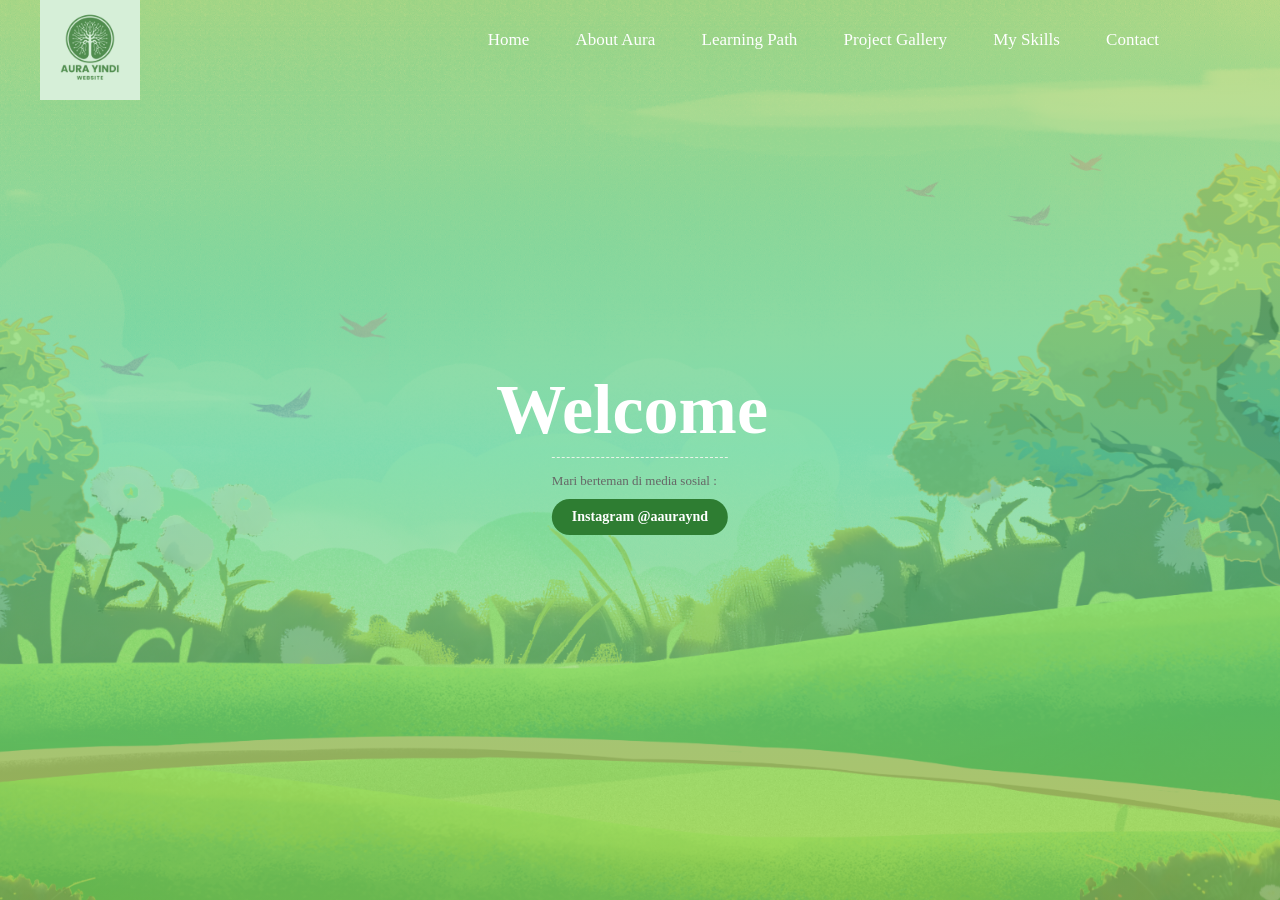
<file: index.html>
<!DOCTYPE html>
<html lang="en">

<head>
    <title>WEB AURA</title>
    <link rel="stylesheet" href="lagi.css">
</head>

<body>
    <header>
        <div class="main">
            <dir class="logo">
                <img src="WEBSITE.png">
            </dir>
            <ul>
                <li class="active"><a href="index.html"><i class="fa-regular fa-house"></i>Home</a></li>
                <li><a href="by2.html" target="_blank">About Aura</a></li>
                <li><a href="learning.html" target="_blank">Learning Path</a></li>
                <li><a href="galery.html" target="_blank">Project Gallery</a></li>
                <li><a href="pres.html" target="_blank">My Skills</a></li>
                <li><a href="cntc.html" target="_blank">Contact</a></li>
            </ul>
        </div>
        <div class="title">
            <h1>Welcome</h1>
        </div>
        <div class="button">
            <div class="social-links">
                <link rel="stylesheet" href="scm.css">
                <p>Mari berteman di media sosial :</p>
                <a href="https://www.instagram.com/aauraynd" target="_blank" class="btn-ig">
                    Instagram @aauraynd
                </a>
            </div>
        </div>
    </header>
</body>

</html>
</file>
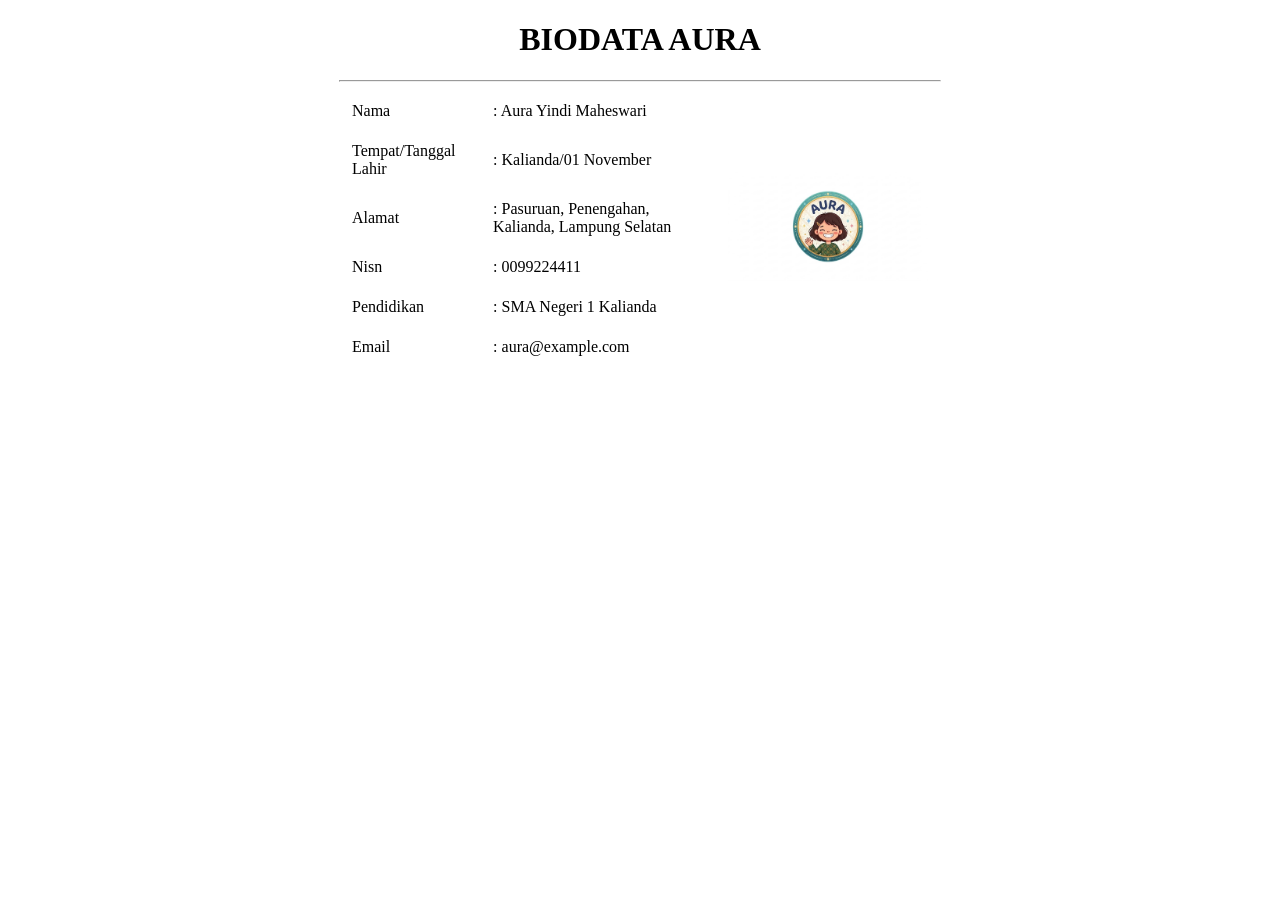
<file: bio.html>
<!DOCTYPE html>
<html lang="en">

<head>
    <meta charset="UTF-8">
    <meta http-equiv="X-UA-Compatible" content="IE=edge">
    <meta name="viewport" content="width=device-width, initial-scale=1.0">
    <title>About Aura</title>
</head>

<body>

    <h1 align="center">BIODATA AURA</h1>
    <hr width="600px">

    <table align="center" cellpadding="10px" width="600px">
        <tr>
            <td>Nama</td>
            <td>: Aura Yindi Maheswari</td>
            <td rowspan="6" align="center"><img src="logo.jpg" width="200px"></td>
        </tr>
        <tr>
            <td>Tempat/Tanggal Lahir</td>
            <td>: Kalianda/01 November</td>
        </tr>
        <tr>
            <td>Alamat</td>
            <td>: Pasuruan, Penengahan, Kalianda, Lampung Selatan</td>
        </tr>
        <tr>
            <td>Nisn</td>
            <td>: 0099224411</td>
        </tr>
        <tr>
            <td>Pendidikan</td>
            <td>: SMA Negeri 1 Kalianda</td>
        </tr>
        <tr>
            <td>Email</td>
            <td>: aura@example.com</td>
        </tr>
    </table>

</body>

</html>
</file>
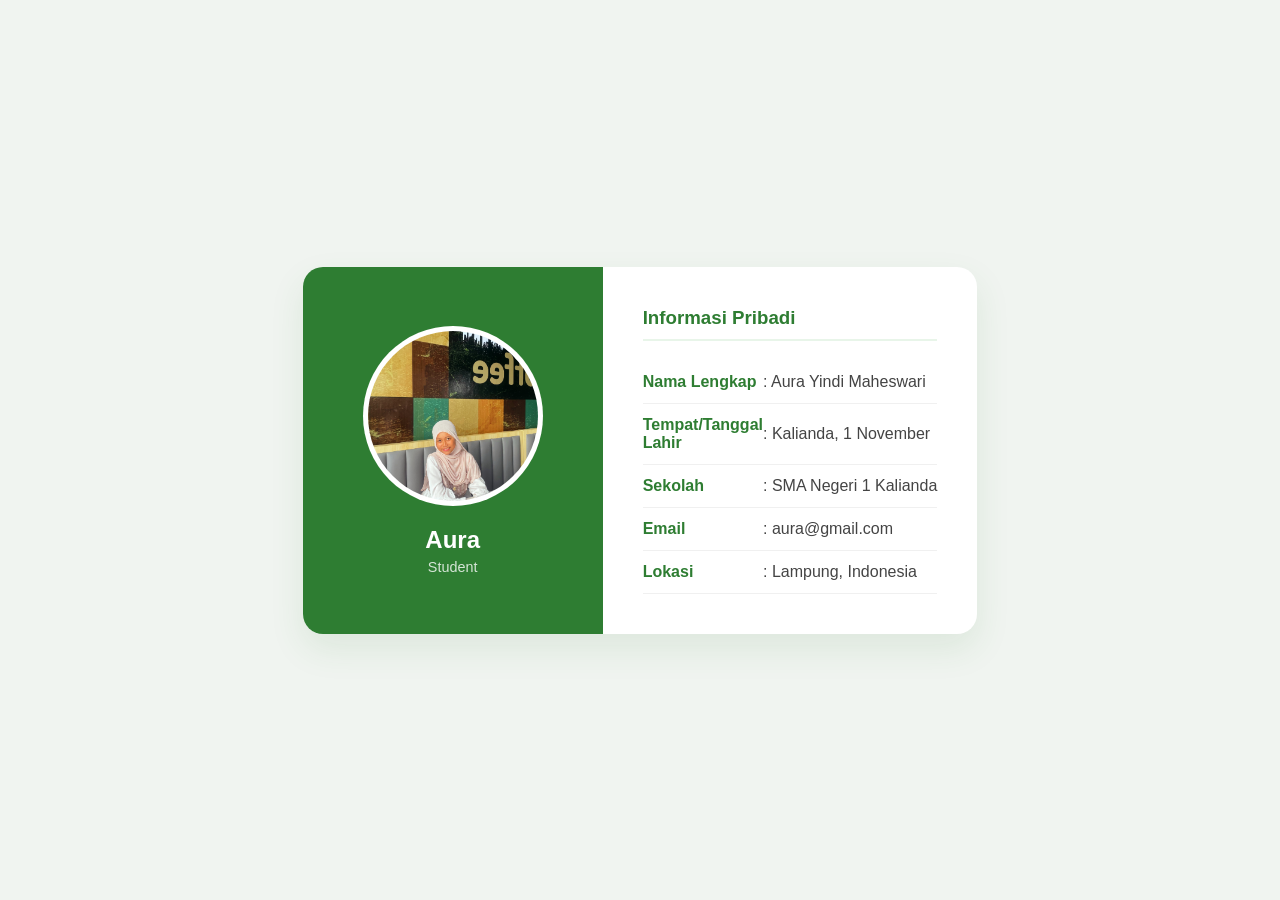
<file: biyo.html>
<!DOCTYPE html>
<html lang="id">

<head>
    <meta charset="UTF-8">
    <meta name="viewport" content="width=device-width, initial-scale=1.0">
    <title>Biodata Diri - Aura</title>
    <link rel="stylesheet" href="biyoo.css">
</head>

<body>
    <div class="container">
        <div class="biodata-card">
            <div class="profile-section">
                <div class="profile-frame">
                    <img src="IMG_20260217_190346.jpg" alt="Foto Profil Aura">
                </div>
                <h2>Aura</h2>
                <p class="tagline">Student</p>
            </div>

            <div class="info-section">
                <h3>Informasi Pribadi</h3>
                <hr>
                <table class="biodata-table">
                    <tr>
                        <td><strong>Nama Lengkap</strong></td>
                        <td>: Aura Yindi Maheswari</td>
                    </tr>
                    <tr>
                        <td><strong>Tempat/Tanggal Lahir</strong></td>
                        <td>: Kalianda, 1 November</td>
                    </tr>
                    <tr>
                        <td><strong>Sekolah</strong></td>
                        <td>: SMA Negeri 1 Kalianda</td>
                    </tr>
                    <tr>
                        <td><strong>Email</strong></td>
                        <td>: aura@gmail.com</td>
                    </tr>
                    <tr>
                        <td><strong>Lokasi</strong></td>
                        <td>: Lampung, Indonesia</td>
                    </tr>
                </table>
            </div>
        </div>
    </div>
</body>

</html>
</file>
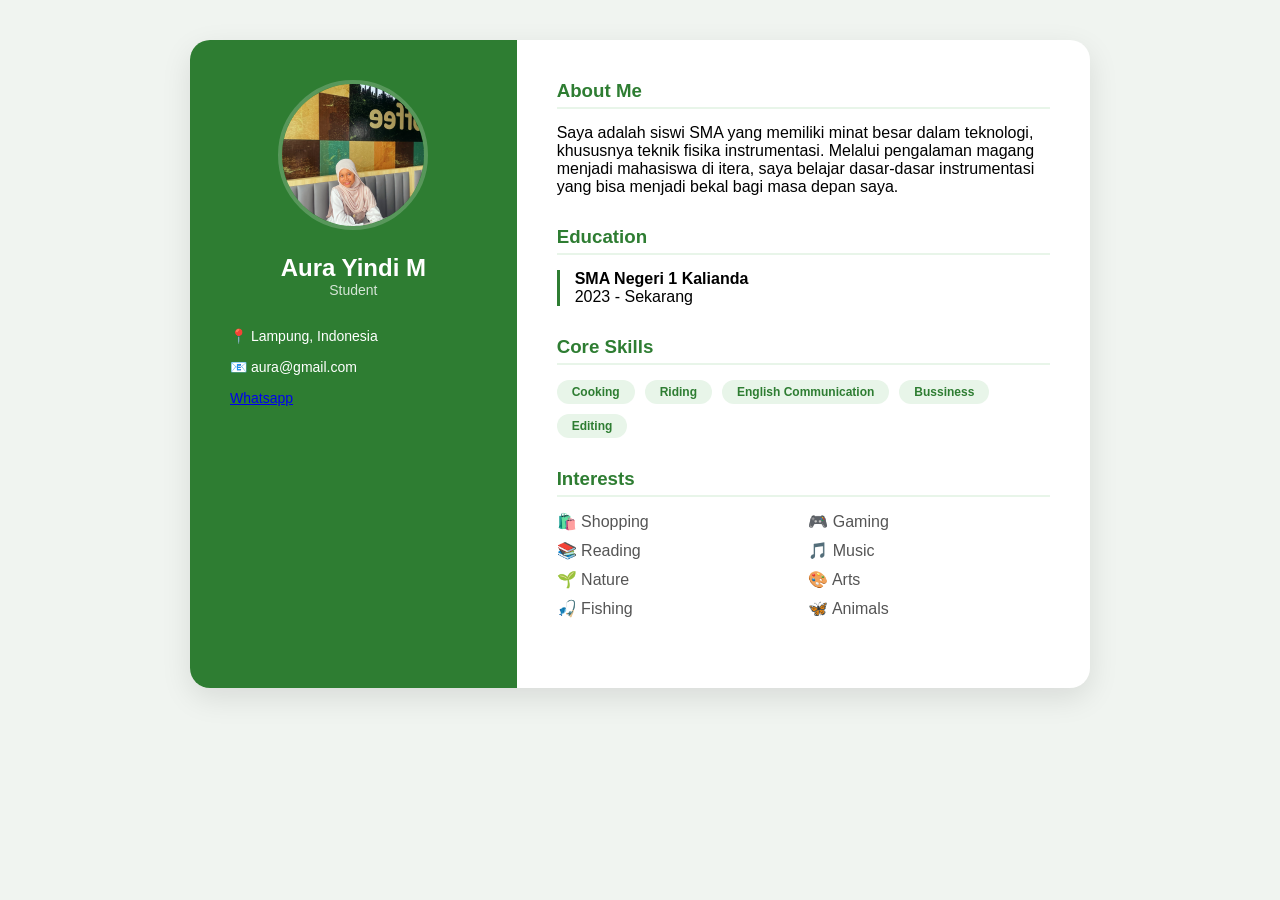
<file: by2.html>
<!DOCTYPE html>
<html lang="id">

<head>
    <meta charset="UTF-8">
    <meta name="viewport" content="width=device-width, initial-scale=1.0">
    <title>Biodata Lengkap - Aura</title>
    <link rel="stylesheet" href="byy2.css">
</head>

<body>
    <div class="container">
        <div class="biodata-wrapper">

            <div class="sidebar">
                <div class="profile-img">
                    <img src="IMG_20260217_190346.jpg" alt="Aura">
                </div>
                <h2>Aura Yindi M</h2>
                <p class="role">Student</p>

                <div class="contact-info">
                    <div class="info-item">
                        <span>📍</span> Lampung, Indonesia
                    </div>
                    <div class="info-item">
                        <span>📧</span> aura@gmail.com
                    </div>
                    <a href="https://wa.me/qr/FFRABJQ4OCVFO1" target="_blank" class="wa-link">
                        Whatsapp
                    </a>
                </div>
            </div>

            <div class="main-content">
                <section>
                    <h3>About Me</h3>
                    <p>Saya adalah siswi SMA yang memiliki minat besar dalam teknologi, khususnya teknik fisika
                        instrumentasi.
                        Melalui pengalaman magang menjadi mahasiswa di itera, saya belajar dasar-dasar
                        instrumentasi yang bisa menjadi bekal bagi masa depan saya.</p>
                </section>

                <section>
                    <h3>Education</h3>
                    <div class="timeline">
                        <div class="timeline-item">
                            <h4>SMA Negeri 1 Kalianda</h4>
                            <p>2023 - Sekarang</p>
                        </div>
                    </div>
                </section>

                <section>
                    <h3>Core Skills</h3>
                    <div class="skills-badges">
                        <span class="badge">Cooking</span>
                        <span class="badge">Riding</span>
                        <span class="badge">English Communication</span>
                        <span class="badge">Bussiness</span>
                        <span class="badge">Editing</span>
                    </div>
                </section>

                <section>
                    <h3>Interests</h3>
                    <div class="interests">
                        <span>🛍️ Shopping</span>
                        <span>🎮 Gaming</span>
                        <span>📚 Reading</span>
                        <span>🎵 Music</span>
                        <span>🌱 Nature</span>
                        <span>🎨 Arts</span>
                        <span>🎣 Fishing</span>
                        <span>🦋 Animals</span>
                    </div>
                </section>
            </div>

        </div>
    </div>
</body>

</html>
</file>
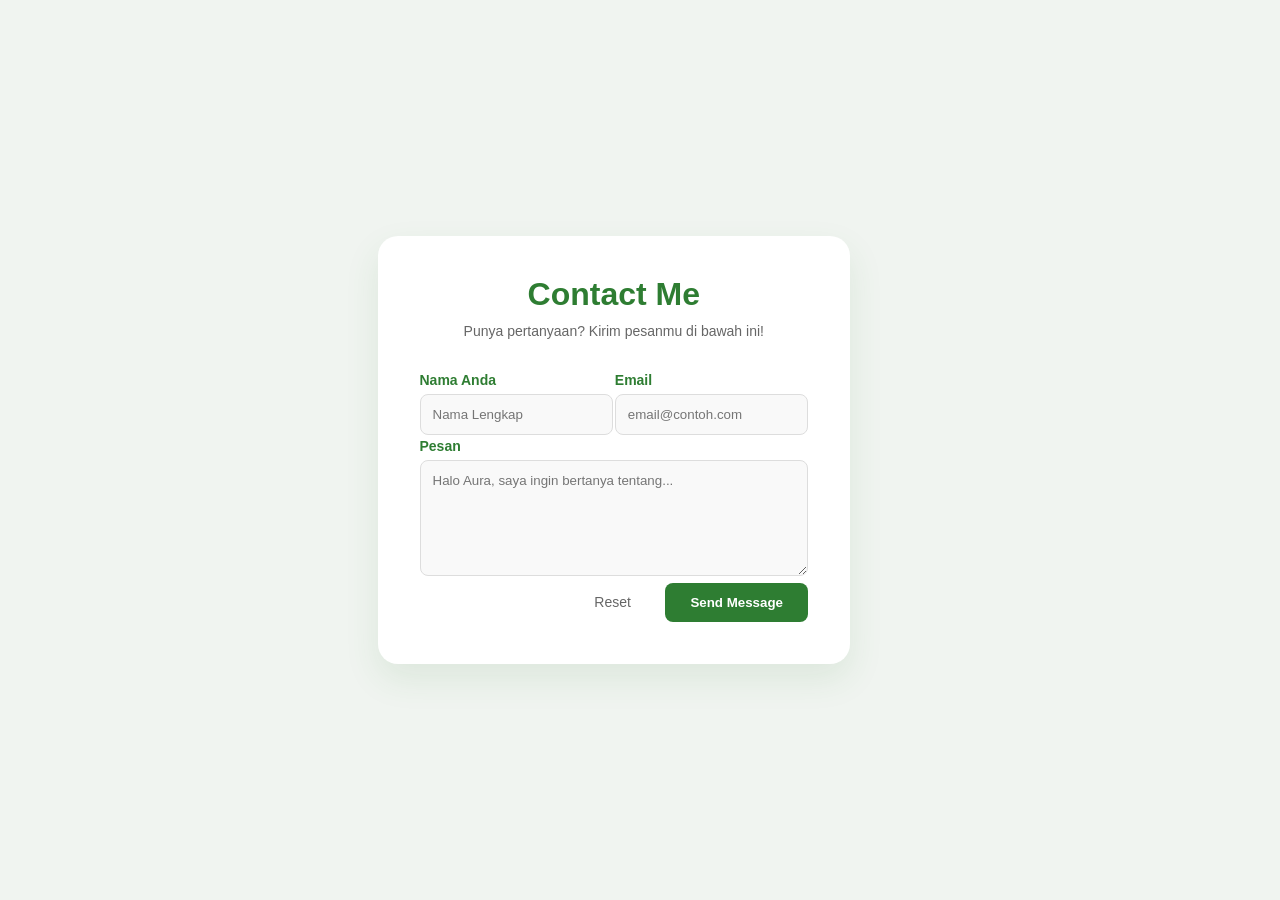
<file: cntc.html>
<!DOCTYPE html>
<html lang="id">

<head>
    <meta charset="UTF-8">
    <meta name="viewport" content="width=device-width, initial-scale=1.0">
    <title>Contact Aura</title>
    <link rel="stylesheet" href="cntc2.css">
</head>

<body>
    <div class="container">
        <div class="contact-box">
            <div class="main-title">
                <h1>Contact Me</h1>
                <p>Punya pertanyaan? Kirim pesanmu di bawah ini!</p>
            </div>

            <form action="">
                <table width="100%" cellpadding="10" border="0">
                    <tr>
                        <td>
                            <label>Nama Anda</label><br>
                            <input type="text" name="name" placeholder="Nama Lengkap" required />
                        </td>
                        <td>
                            <label>Email</label><br>
                            <input type="email" name="email" placeholder="email@contoh.com" required />
                        </td>
                    </tr>
                    <tr>
                        <td colspan="2">
                            <label>Pesan</label><br>
                            <textarea name="pesan" cols="50" rows="6"
                                placeholder="Halo Aura, saya ingin bertanya tentang..."></textarea>
                        </td>
                    </tr>
                    <tr>
                        <td colspan="2" align="right">
                            <input type="reset" value="Reset" class="btn-reset" />
                            <input type="submit" value="Send Message" class="btn-submit" />
                        </td>
                    </tr>
                </table>
            </form>
        </div>
    </div>
</body>

</html>
</file>
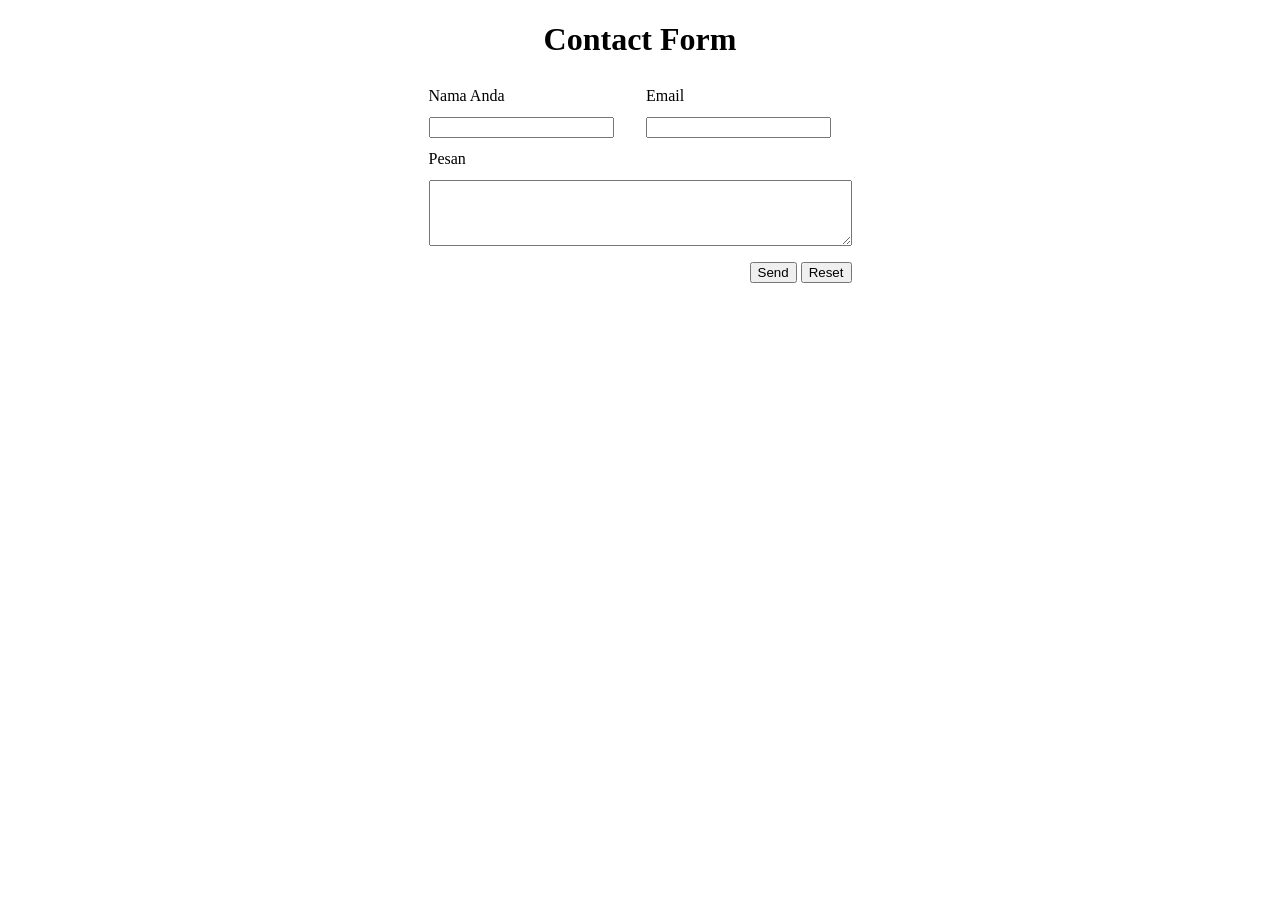
<file: contact.html>
<!DOCTYPE html>
<html lang="en">

<head>
    <meta charset="UTF-8">
    <meta http-equiv="X-UA-Compatible" content="IE=edge">
    <meta name="viewport" content="width=device-width, initial-scale=1.0">
    <title>Contact</title>
</head>

<body>
    <form action="">
        <h1 align="center"> Contact Form</h1>
        <table align="center" width="400px" cellpadding="5" border="0">
            <tr>
                <td>Nama Anda</td>
                <td>Email</td>
            </tr>
            <tr>
                <td><input type="text" name="name" size="21" /></td>
                <td><input type="email" name="email" size="21" /></td>
            </tr>
            <tr>
                <td colspan="2">Pesan</td>
            </tr>
            <tr>
                <td colspan="2">
                    <textarea name="pesan" cols="50" rows="4"></textarea>
                </td>
            </tr>
            <tr>
                <td colspan="2" align="right">
                    <input type="submit" value="Send" />
                    <input type="reset" value="Reset" />
                </td>
            </tr>
        </table>
    </form>
</body>

</html>
</file>
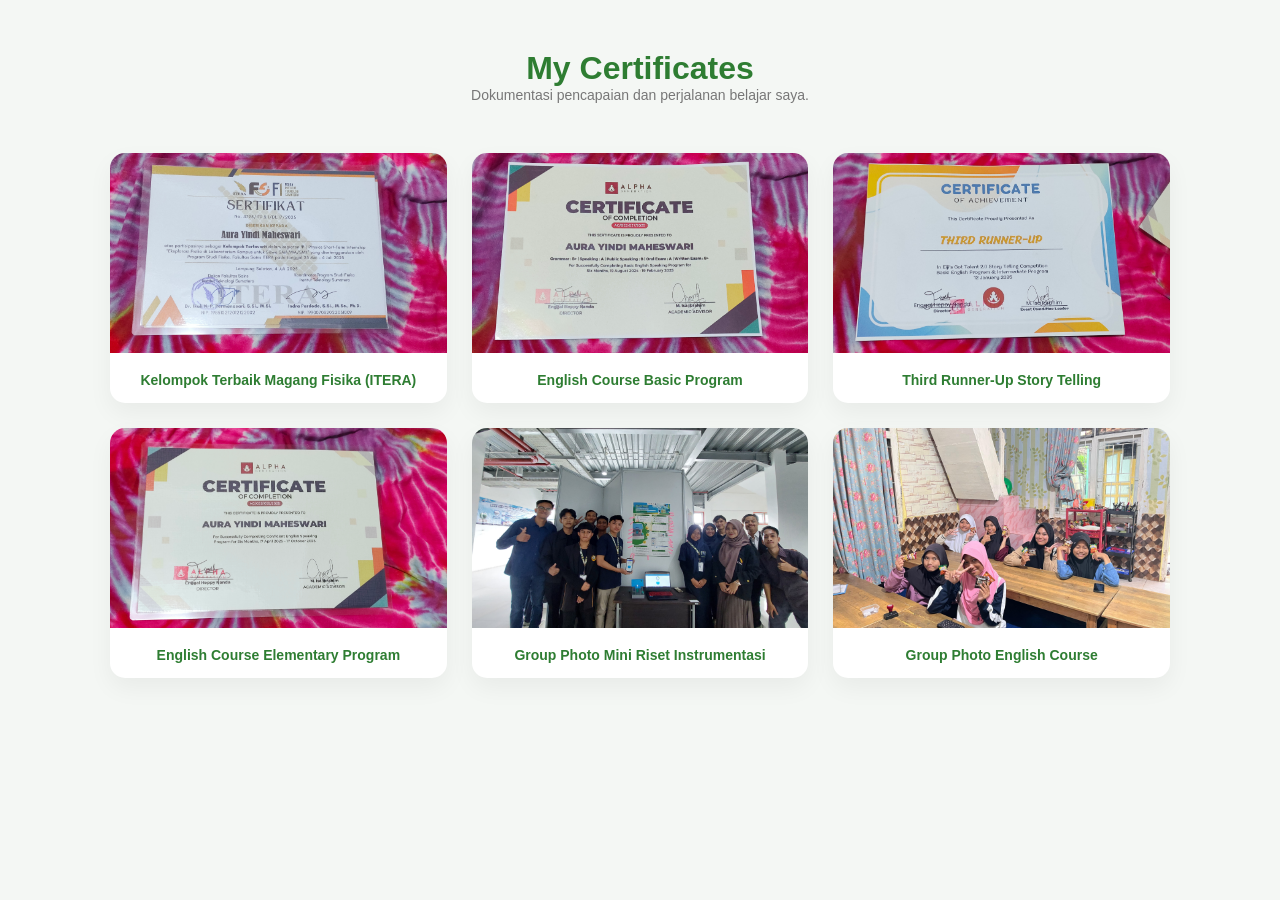
<file: galery.html>
<!DOCTYPE html>
<html lang="id">

<head>
    <meta charset="UTF-8">
    <meta name="viewport" content="width=device-width, initial-scale=1.0">
    <title>Gallery Aura</title>
    <link rel="stylesheet" href="empat.css">
</head>

<body>
    <div class="container">
        <div class="main-title">
            <h1>My Certificates</h1>
            <p>Dokumentasi pencapaian dan perjalanan belajar saya.</p>
        </div>

        <div class="gallery-grid">
            <div class="gallery-item">
                <img src="IMG20260308161524.jpg" onclick="openModal(this)" />
                <div class="desc">Kelompok Terbaik Magang Fisika (ITERA)</div>
            </div>

            <div class="gallery-item">
                <img src="IMG20260308161533.jpg" onclick="openModal(this)" />
                <div class="desc">English Course Basic Program</div>
            </div>

            <div class="gallery-item">
                <img src="IMG20260308161543.jpg" onclick="openModal(this)" />
                <div class="desc">Third Runner-Up Story Telling</div>
            </div>

            <div class="gallery-item">
                <img src="IMG20260308161556.jpg" onclick="openModal(this)" />
                <div class="desc">English Course Elementary Program</div>
            </div>

            <div class="gallery-item">
                <img src="Photo from Aura.jpg" onclick="openModal(this)" />
                <div class="desc">Group Photo Mini Riset Instrumentasi</div>
            </div>

            <div class="gallery-item">
                <img src="gr.jpg" onclick="openModal(this)" />
                <div class="desc">Group Photo English Course</div>
            </div>
        </div>

        <div id="myModal" class="modal">
            <span class="close" onclick="closeModal()">&times;</span>
            <img class="modal-content" id="img01">
            <div id="caption"></div>
        </div>
    </div>

    <script>
        function openModal(element) {
            document.getElementById("myModal").style.display = "block";
            document.getElementById("img01").src = element.src;
        }

        function closeModal() {
            document.getElementById("myModal").style.display = "none";
        }

        var modal = document.getElementById("myModal");
        window.onclick = function (event) {
            if (event.target == modal) {
                modal.style.display = "none";
            }
        }
    </script>
</body>

</html>
</file>
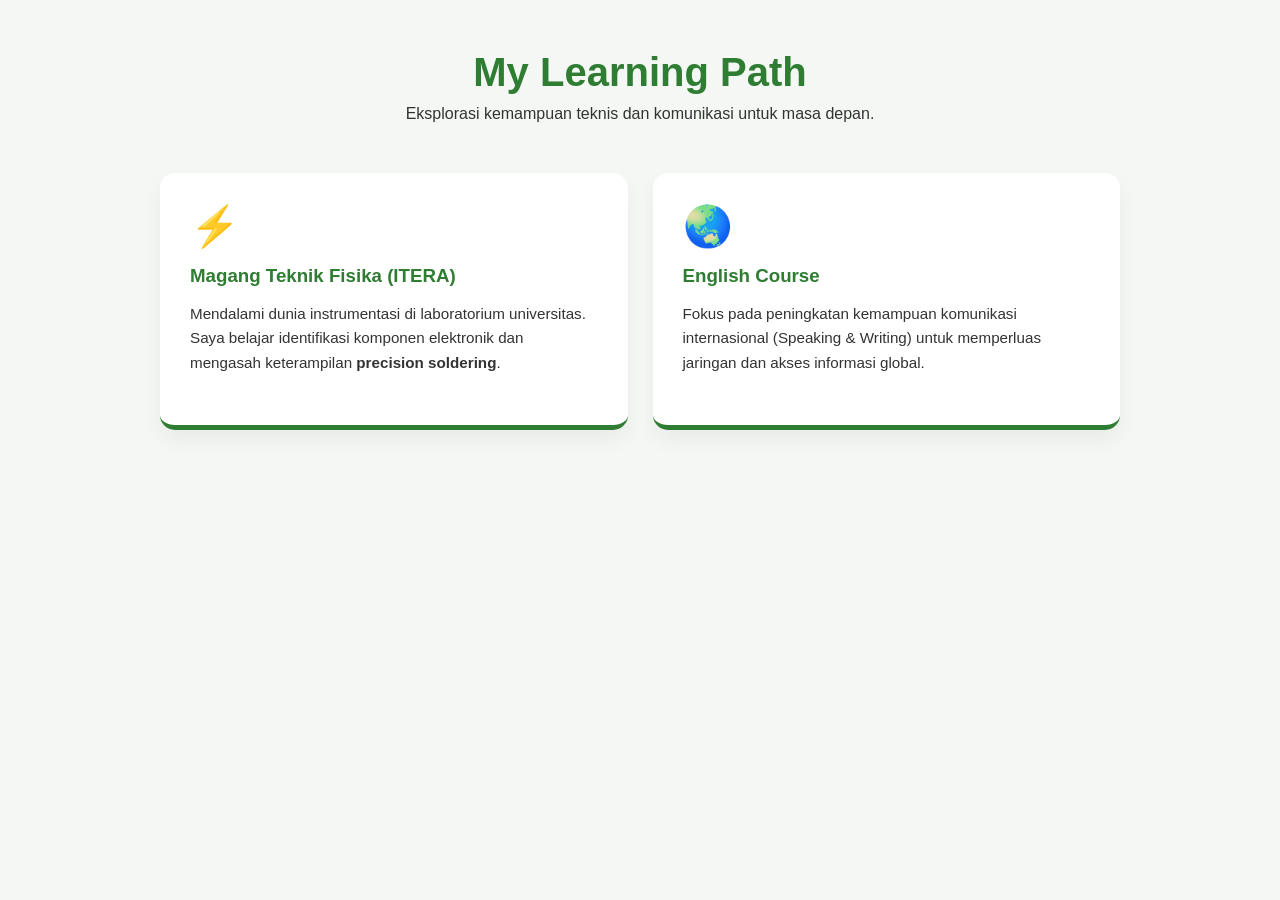
<file: learning.html>
<!DOCTYPE html>
<html lang="id">

<head>
    <meta charset="UTF-8">
    <meta name="viewport" content="width=device-width, initial-scale=1.0">
    <title>Learning Path - Aura</title>
    <link rel="stylesheet" href="tiga.css">
</head>

<body>
    <div class="container">
        <div class="main-title">
            <h1>My Learning Path</h1>
            <p>Eksplorasi kemampuan teknis dan komunikasi untuk masa depan.</p>
        </div>

        <div class="skills-grid">
            <div class="skill-card">
                <div class="icon">⚡</div>
                <h3>Magang Teknik Fisika (ITERA)</h3>
                <p>Mendalami dunia instrumentasi di laboratorium universitas. Saya belajar identifikasi komponen
                    elektronik dan mengasah keterampilan <strong>precision soldering</strong>.</p>
            </div>

            <div class="skill-card">
                <div class="icon">🌏</div>
                <h3>English Course</h3>
                <p>Fokus pada peningkatan kemampuan komunikasi internasional (Speaking & Writing) untuk memperluas
                    jaringan dan akses informasi global.</p>
            </div>
        </div>
    </div>
</body>

</html>
</file>
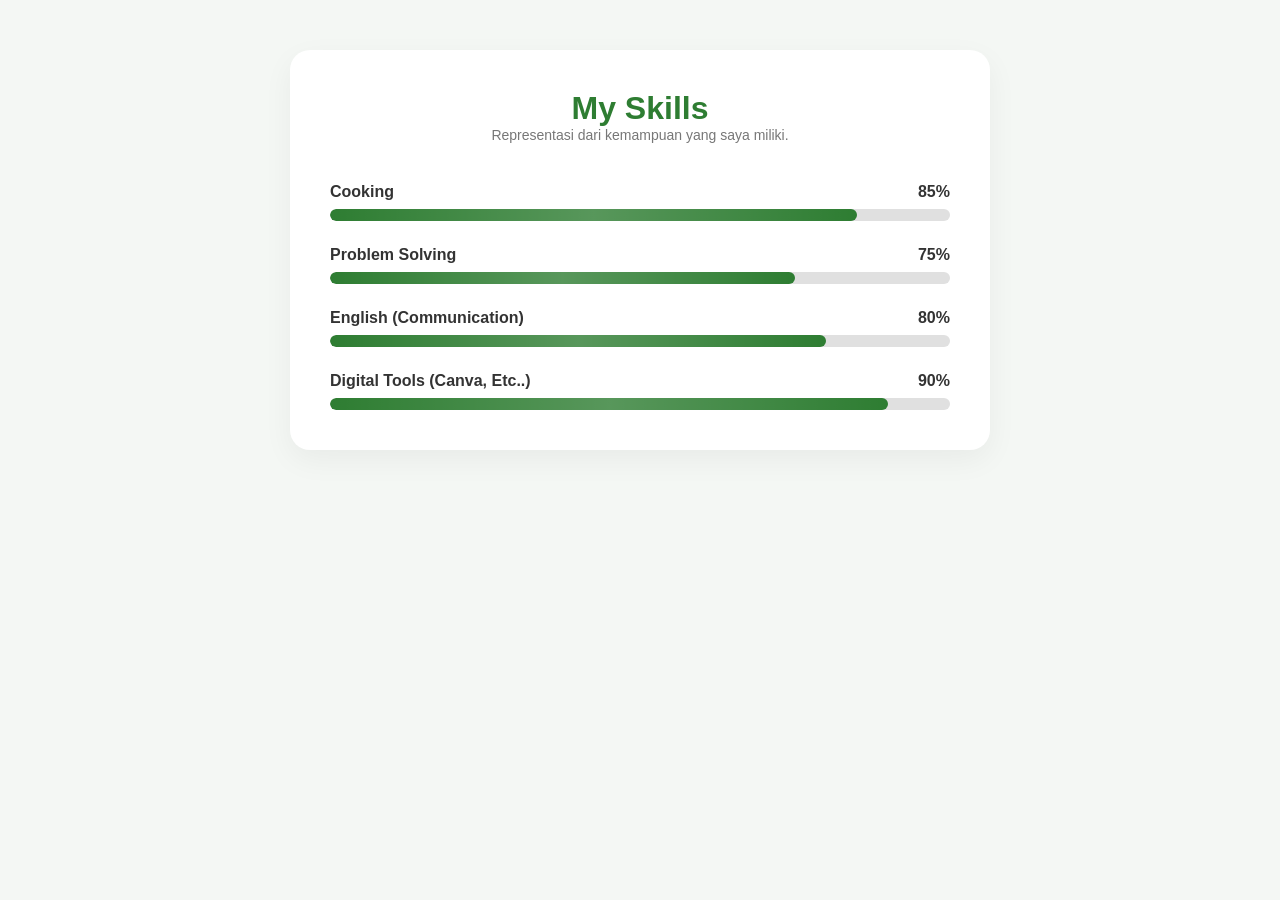
<file: pres.html>
<!DOCTYPE html>
<html lang="id">

<head>
  <meta charset="UTF-8">
  <meta name="viewport" content="width=device-width, initial-scale=1.0">
  <title>My Skills - Aura</title>
  <link rel="stylesheet" href="dua.css">
</head>

<body>
  <div class="container">
    <div class="main-title">
      <h1>My Skills</h1>
      <p>Representasi dari kemampuan yang saya miliki.</p>
    </div>

    <div class="skills-section">
      <div class="skill-item">
        <div class="skill-info">
          <span>Cooking</span>
          <span>85%</span>
        </div>
        <div class="progress-line" data-skill="85%">
          <span style="width: 85%;"></span>
        </div>
      </div>

      <div class="skill-item">
        <div class="skill-info">
          <span>Problem Solving</span>
          <span>75%</span>
        </div>
        <div class="progress-line" data-skill="75%">
          <span style="width: 75%;"></span>
        </div>
      </div>

      <div class="skill-item">
        <div class="skill-info">
          <span>English (Communication)</span>
          <span>80%</span>
        </div>
        <div class="progress-line" data-skill="80%">
          <span style="width: 80%;"></span>
        </div>
      </div>

      <div class="skill-item">
        <div class="skill-info">
          <span>Digital Tools (Canva, Etc..)</span>
          <span>90%</span>
        </div>
        <div class="progress-line" data-skill="90%">
          <span style="width: 90%;"></span>
        </div>
      </div>
    </div>
  </div>
</body>

</html>
</file>
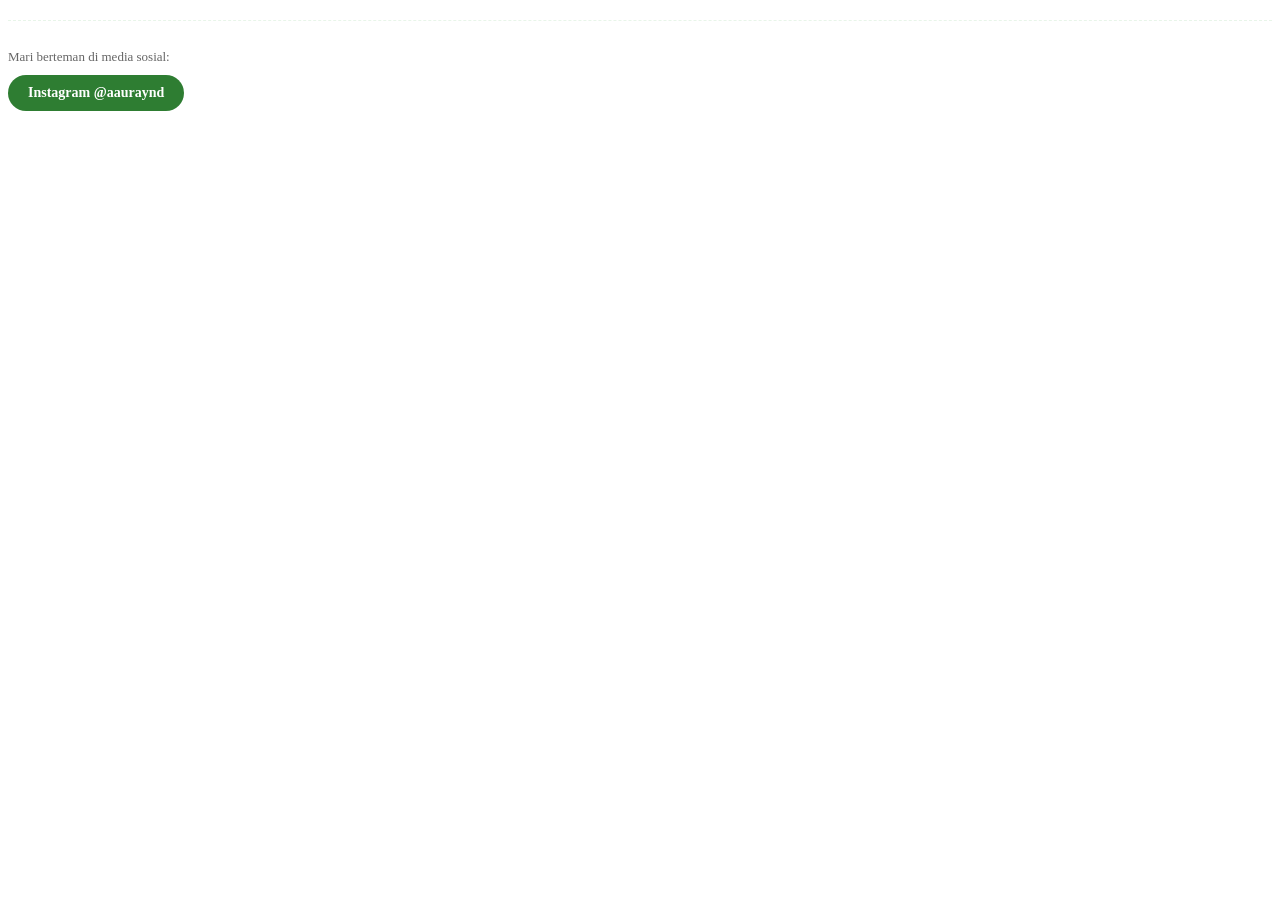
<file: sm.html>
<!DOCTYPE html>
<html lang="id">

<head>
    <meta charset="UTF-8">
    <meta name="viewport" content="width=device-width, initial-scale=1.0">
    <title>Ig Aura</title>
    <link rel="stylesheet" href="scm.css">
</head>

<body>
    <div class="social-links">
        <p>Mari berteman di media sosial:</p>
        <a href="https://www.instagram.com/aauraynd" target="_blank" class="btn-ig">
            Instagram @aauraynd
        </a>
    </div>
</file>
<file: lagi.css>
* {
    margin: 0px;
    padding: 0px;
    font-family: Century;
}

header {
    background-image: linear-gradient(rgba(167, 193, 52, 0.5), rgba(61, 197, 135, 0.5), rgba(126, 190, 62, 0.5)), url(Green\ Blue\ Illustrative\ Handdrawn\ Desktop\ Wallpaper.png);
    height: 100vh;
    background-size: cover;
    background-position: center;
    min-height: 100px;
}

ul {
    float: right;
    list-style-type: none;
    margin-top: 30px;
    min-height: 400px;
    margin-right: 60px;
    font-size: 17px;
}

ul li {
    display: inline-block;
}

ul li a {
    text-decoration: none;
    color: #fff;
    padding: 5px 20px;
    border: 1px solid transparent;
    transition: 0.5s ease;
}

ul li a:hover {
    background-color: #fff;
    color: #000;
}

ul li a.active {
    background-color: #fff;
    color: #000;
}

.logo img {
    width: 100px;
    height: auto;
    float: left;
}

.main {
    max-width: 1200px;
    margin: auto;
}

.title {
    top: 50%;
    left: 60%;
    transform: translate(-50%, -50%);
    position: absolute;
}

.title h1 {
    color: #fff;
    font-size: 70px;
    transform: translate(-50%, -50%);
}

.button {
    position: absolute;
    top: 54%;
    left: 50%;
    transform: translate(-50%, -50%);
}

.btn {
    color: #fff;
    padding: 5px 20px;
    border: 1px solid #fff;
    transition: 0.5s ease;
    text-decoration: none;
    font-size: 18px;
}

.btn:hover {
    background-color: #fff;
    color: #000;
}
</file>
<file: scm.css>
.social-links {
    margin-top: 20px;
    padding-top: 15px;
    border-top: 1px dashed #e8f5e9;
}

.social-links p {
    font-size: 13px;
    color: #666;
    margin-bottom: 10px;
}

.btn-ig {
    display: inline-block;
    background: #2e7d32;
    color: white;
    padding: 10px 20px;
    border-radius: 30px;
    text-decoration: none;
    font-weight: 600;
    font-size: 14px;
    transition: 0.3s;
}

.btn-ig:hover {
    background: #e91e63;
    transform: translateY(-3px);
    box-shadow: 0 5px 15px rgba(233, 30, 99, 0.3);
}
</file>
<file: biyoo.css>
* {
    margin: 0;
    padding: 0;
    box-sizing: border-box;
    font-family: 'Segoe UI', sans-serif;
}

body {
    background-color: #f0f4f0;
    display: flex;
    justify-content: center;
    align-items: center;
    min-height: 100vh;
    padding: 20px;
}

.biodata-card {
    background: #ffffff;
    width: 100%;
    max-width: 800px;
    display: flex;
    flex-wrap: wrap;
    border-radius: 20px;
    overflow: hidden;
    box-shadow: 0 15px 35px rgba(46, 125, 50, 0.1);
}

.profile-section {
    background: #2e7d32;
    color: white;
    flex: 1;
    min-width: 300px;
    padding: 40px;
    text-align: center;
    display: flex;
    flex-direction: column;
    justify-content: center;
    align-items: center;
}

.profile-frame {
    width: 180px;
    height: 180px;
    border-radius: 50%;
    border: 5px solid rgba(255, 255, 255, 0.3);
    margin-bottom: 20px;
    overflow: hidden;
    background: #fff;
}

.profile-frame img {
    width: 100%;
    height: 100%;
    object-fit: cover;
}

.tagline {
    font-size: 0.9rem;
    opacity: 0.8;
    margin-top: 5px;
}

.info-section {
    flex: 1.5;
    min-width: 300px;
    padding: 40px;
}

.info-section h3 {
    color: #2e7d32;
    margin-bottom: 10px;
}

.info-section hr {
    border: 0;
    border-top: 2px solid #e8f5e9;
    margin-bottom: 20px;
}

.biodata-table {
    width: 100%;
    border-collapse: collapse;
}

.biodata-table td {
    padding: 12px 0;
    border-bottom: 1px solid #f0f0f0;
    color: #444;
}

.biodata-table td:first-child {
    width: 100px;
    color: #2e7d32;
}
</file>
<file: byy2.css>
* {
    margin: 0;
    padding: 0;
    box-sizing: border-box;
    font-family: 'Poppins', sans-serif;
}

body {
    background-color: #f0f4f0;
    padding: 40px 20px;
}

.container {
    max-width: 900px;
    margin: 0 auto;
}

.biodata-wrapper {
    background: #fff;
    display: flex;
    flex-wrap: wrap;
    border-radius: 20px;
    overflow: hidden;
    box-shadow: 0 10px 30px rgba(0, 0, 0, 0.1);
}

.sidebar {
    background: #2e7d32;
    color: white;
    flex: 1;
    min-width: 280px;
    padding: 40px;
    text-align: center;
}

.profile-img img {
    width: 150px;
    height: 150px;
    border-radius: 50%;
    border: 4px solid rgba(255, 255, 255, 0.2);
    object-fit: cover;
    margin-bottom: 20px;
}

.role {
    font-size: 14px;
    opacity: 0.8;
    margin-bottom: 30px;
}

.contact-info {
    text-align: left;
    font-size: 14px;
}

.info-item {
    margin-bottom: 15px;
}

.ig-link {
    display: block;
    margin-top: 20px;
    background: white;
    color: #2e7d32;
    padding: 10px;
    border-radius: 10px;
    text-decoration: none;
    font-weight: bold;
    font-size: 13px;
    text-align: center;
}

.main-content {
    flex: 2;
    min-width: 300px;
    padding: 40px;
}

section {
    margin-bottom: 30px;
}

h3 {
    color: #2e7d32;
    border-bottom: 2px solid #e8f5e9;
    padding-bottom: 5px;
    margin-bottom: 15px;
}

.timeline-item {
    margin-bottom: 15px;
    border-left: 3px solid #2e7d32;
    padding-left: 15px;
}

.skills-badges {
    display: flex;
    flex-wrap: wrap;
    gap: 10px;
}

.badge {
    background: #e8f5e9;
    color: #2e7d32;
    padding: 5px 15px;
    border-radius: 20px;
    font-size: 12px;
    font-weight: 600;
}

.interests {
    display: grid;
    grid-template-columns: 1fr 1fr;
    gap: 10px;
    color: #555;
}
</file>
<file: cntc2.css>
* {
    margin: 0;
    padding: 0;
    box-sizing: border-box;
    font-family: 'Segoe UI', Tahoma, Geneva, Verdana, sans-serif;
}

body {
    background-color: #f0f4f0;
    display: flex;
    justify-content: center;
    align-items: center;
    min-height: 100vh;
}

.contact-box {
    background: #ffffff;
    padding: 40px;
    border-radius: 20px;
    box-shadow: 0 15px 35px rgba(46, 125, 50, 0.1);
    max-width: 600px;
    width: 90%;
}

.main-title {
    text-align: center;
    margin-bottom: 30px;
}

.main-title h1 {
    color: #2e7d32;
    margin-bottom: 10px;
}

.main-title p {
    color: #666;
    font-size: 14px;
}

label {
    font-weight: 600;
    color: #2e7d32;
    font-size: 14px;
}

input[type="text"],
input[type="email"],
textarea {
    width: 100%;
    padding: 12px;
    margin-top: 5px;
    border: 1px solid #ddd;
    border-radius: 8px;
    background: #f9f9f9;
    outline: none;
    transition: 0.3s;
}

input:focus,
textarea:focus {
    border-color: #2e7d32;
    background: #fff;
}

.btn-submit {
    background-color: #2e7d32;
    color: white;
    padding: 12px 25px;
    border: none;
    border-radius: 8px;
    cursor: pointer;
    font-weight: bold;
    transition: 0.3s;
}

.btn-submit:hover {
    background-color: #1b5e20;
    transform: scale(1.05);
}

.btn-reset {
    background-color: transparent;
    color: #666;
    padding: 12px 20px;
    border: none;
    cursor: pointer;
    font-size: 14px;
    margin-right: 10px;
}

.btn-reset:hover {
    color: #ff5252;
}
</file>
<file: empat.css>
* {
    margin: 0;
    padding: 0;
    box-sizing: border-box;
    font-family: 'Poppins', sans-serif;
}

body {
    background-color: #f4f7f4;
    padding: 50px 0;
}

.container {
    max-width: 1100px;
    margin: 0 auto;
    padding: 0 20px;
}

.main-title {
    text-align: center;
    margin-bottom: 50px;
}

.main-title h1 {
    color: #2e7d32;
    font-size: 32px;
}

.main-title p {
    color: #777;
    font-size: 14px;
}

.gallery-grid {
    display: grid;
    grid-template-columns: repeat(auto-fill, minmax(280px, 1fr));
    gap: 25px;
}

.gallery-item {
    background: #fff;
    border-radius: 15px;
    box-shadow: 0 10px 25px rgba(0, 0, 0, 0.05);
    overflow: hidden;
    transition: transform 0.3s ease, box-shadow 0.3s ease;
}

.gallery-item:hover {
    transform: translateY(-8px);
    box-shadow: 0 15px 35px rgba(46, 125, 50, 0.1);
    cursor: pointer;
}

.gallery-item img {
    width: 100%;
    height: 200px;
    object-fit: cover;
    transition: 0.3s;
}

.gallery-item:hover img {
    transform: scale(1.05);
}

.desc {
    padding: 15px;
    text-align: center;
    font-weight: 600;
    font-size: 14px;
    color: #2e7d32;
}

.modal {
    display: none;
    position: fixed;
    z-index: 1000;
    padding-top: 50px;
    left: 0;
    top: 0;
    width: 100%;
    height: 100%;
    overflow: auto;
    background-color: rgba(0, 0, 0, 0.9);
}

.modal-content {
    margin: auto;
    display: block;
    max-width: 80%;
    max-height: 80%;
    border-radius: 10px;
    box-shadow: 0 0 20px rgba(255, 255, 255, 0.2);
}

#caption {
    margin: auto;
    display: block;
    width: 80%;
    max-width: 700px;
    text-align: center;
    color: #ccc;
    padding: 20px 0;
    font-size: 14px;
}

.close {
    position: absolute;
    top: 20px;
    right: 35px;
    color: #fff;
    font-size: 40px;
    font-weight: bold;
    transition: 0.3s;
}

.close:hover {
    color: #ff5252;
    text-decoration: none;
    cursor: pointer;
}
</file>
<file: tiga.css>
* {
    margin: 0;
    padding: 0;
    box-sizing: border-box;
}

body {
    font-family: 'Helvetica', sans-serif;
    background-color: #f4f7f4;
    color: #333;
}

.container {
    max-width: 1000px;
    margin: 50px auto;
    padding: 0 20px;
}

.main-title {
    text-align: center;
    margin-bottom: 50px;
}

.main-title h1 {
    color: #2e7d32;
    font-size: 2.5rem;
    margin-bottom: 10px;
}

.skills-grid {
    display: grid;
    grid-template-columns: repeat(auto-fit, minmax(300px, 1fr));
    gap: 25px;
}

.skill-card {
    background: #fff;
    padding: 30px;
    border-radius: 15px;
    box-shadow: 0 10px 20px rgba(0, 0, 0, 0.05);
    border-bottom: 5px solid #2e7d32;
    transition: transform 0.3s ease;
}

.skill-card:hover {
    transform: translateY(-10px);
}

.skill-card .icon {
    font-size: 40px;
    margin-bottom: 15px;
}

.skill-card h3 {
    margin-bottom: 15px;
    color: #2e7d32;
}

.skill-card p {
    line-height: 1.6;
    font-size: 0.95rem;
    margin-bottom: 20px;
}

.tags span {
    background: #e8f5e9;
    color: #2e7d32;
    padding: 5px 12px;
    border-radius: 20px;
    font-size: 0.8rem;
    font-weight: bold;
    margin-right: 5px;
}
</file>
<file: dua.css>
* {
    margin: 0;
    padding: 0;
    box-sizing: border-box;
    font-family: 'Poppins', sans-serif;
}

body {
    background-color: #f4f7f4;
    padding: 50px 0;
}

.container {
    max-width: 700px;
    margin: 0 auto;
    background: #fff;
    padding: 40px;
    border-radius: 20px;
    box-shadow: 0 10px 30px rgba(0, 0, 0, 0.05);
}

.main-title {
    text-align: center;
    margin-bottom: 40px;
}

.main-title h1 {
    color: #2e7d32;
    font-size: 32px;
}

.main-title p {
    color: #777;
    font-size: 14px;
}

.skills-section {
    display: flex;
    flex-direction: column;
    gap: 25px;
}

.skill-info {
    display: flex;
    justify-content: space-between;
    margin-bottom: 8px;
    font-weight: 600;
    color: #333;
}

.progress-line {
    height: 12px;
    width: 100%;
    background: #e0e0e0;
    border-radius: 10px;
    position: relative;
    overflow: hidden;
}

.progress-line span {
    height: 100%;
    background: #2e7d32;
    display: block;
    border-radius: 10px;
    animation: slideIn 2s ease-out forwards;
    transform: scaleX(0);
    transform-origin: left;
}

@keyframes slideIn {
    to {
        transform: scaleX(1);
    }
}

.progress-line span::after {
    content: '';
    position: absolute;
    top: 0;
    left: 0;
    height: 100%;
    width: 100%;
    background: linear-gradient(90deg, transparent, rgba(255, 255, 255, 0.2), transparent);
    animation: shine 2s infinite;
}

@keyframes shine {
    0% {
        left: -100%;
    }

    100% {
        left: 100%;
    }
}
</file>
